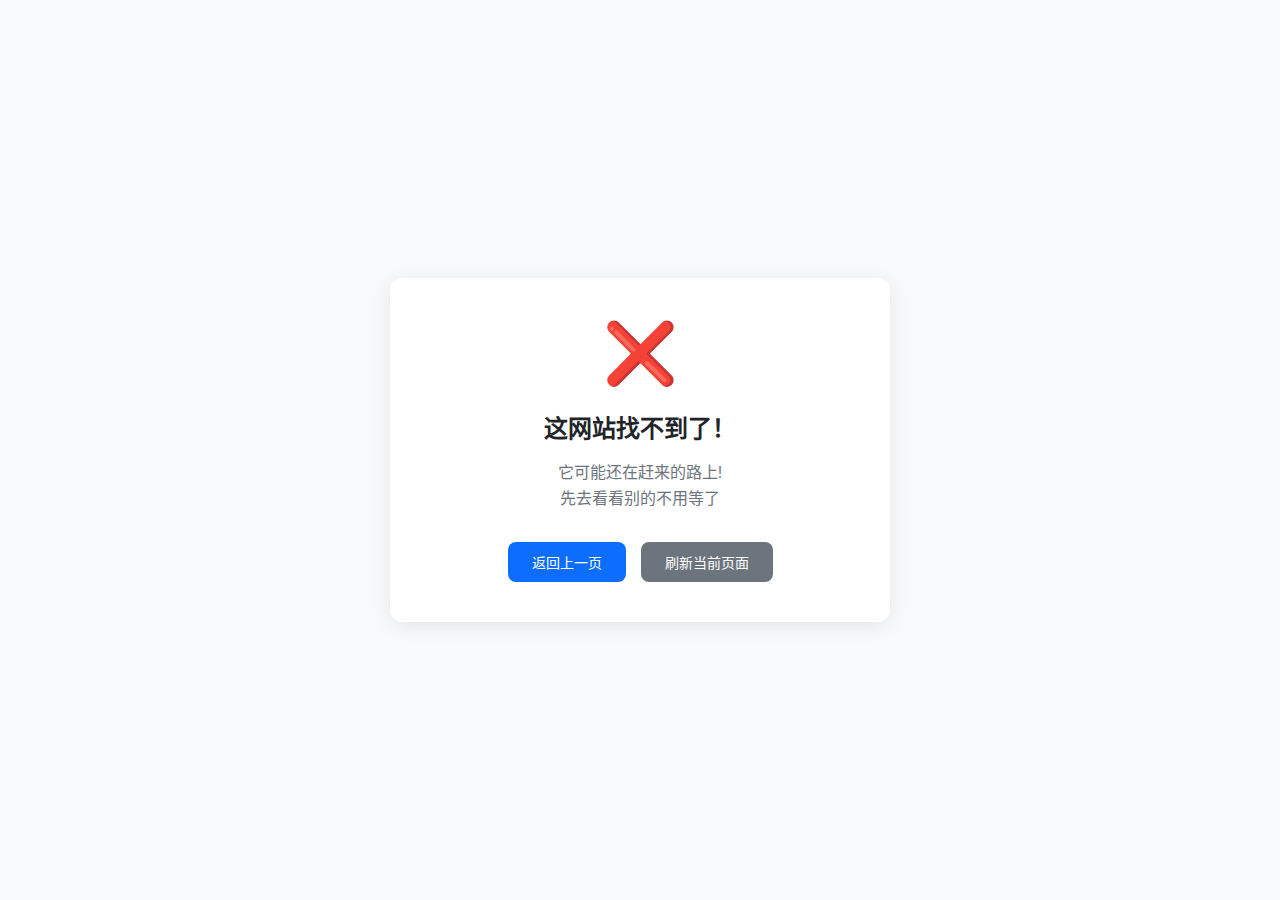
<file: diushi.html>
<!DOCTYPE html>
<html lang="zh-CN">
<head>
    <meta charset="UTF-8">
    <meta name="viewport" content="width=device-width, initial-scale=1.0">
    <title>页面无法访问</title>
    <link rel="icon" type="image/x-icon" href="./images/dabao.png">
    <style>
        * {
            margin: 0;
            padding: 0;
            box-sizing: border-box;
        }

        body {
            font-family: "Microsoft YaHei", Arial, sans-serif;
            display: flex;
            flex-direction: column;
            justify-content: center;
            align-items: center;
            min-height: 100vh;
            background-color: #f8f9fa;
            color: #333;
        }

        .error-container {
            text-align: center;
            padding: 40px 20px;
            background-color: #fff;
            border-radius: 12px;
            box-shadow: 0 4px 20px rgba(0, 0, 0, 0.08);
            max-width: 500px;
            width: 90%;
        }

        .error-icon {
            font-size: 60px;
            color: #dc3545;
            margin-bottom: 20px;
        }

        .error-title {
            font-size: 24px;
            font-weight: bold;
            margin-bottom: 16px;
            color: #212529;
        }

        .error-desc {
            font-size: 16px;
            color: #6c757d;
            line-height: 1.6;
            margin-bottom: 30px;
        }

        /* 按钮样式 */
        .btn-group {
            display: flex;
            justify-content: center;
            gap: 15px;
        }

        .error-btn {
            padding: 10px 24px;
            font-size: 14px;
            border: none;
            border-radius: 8px;
            cursor: pointer;
            transition: all 0.3s ease;
        }

        .btn-back {
            background-color: #0d6efd;
            color: #fff;
        }

        .btn-refresh {
            background-color: #6c757d;
            color: #fff;
        }

        .error-btn:hover {
            opacity: 0.9;
            transform: translateY(-2px);
        }
    </style>
</head>
<body>
    <div class="error-container">
        <div class="error-icon">❌</div>
        <h1 class="error-title">这网站找不到了！</h1>
        <p class="error-desc">
           它可能还在赶来的路上! <br>
           先去看看别的不用等了
            
        </p>
        <!-- 功能按钮组 -->
        <div class="btn-group">
            <button class="error-btn btn-back" onclick="goBack()">返回上一页</button>
            <button class="error-btn btn-refresh" onclick="refreshPage()">刷新当前页面</button>
        </div>
    </div>

    <script>
        // 返回上一页功能
        function goBack() {
            window.history.back();
        }

        // 刷新当前页面功能
        function refreshPage() {
            window.location.reload();
        }
    </script>
</body>
</html>
</file>
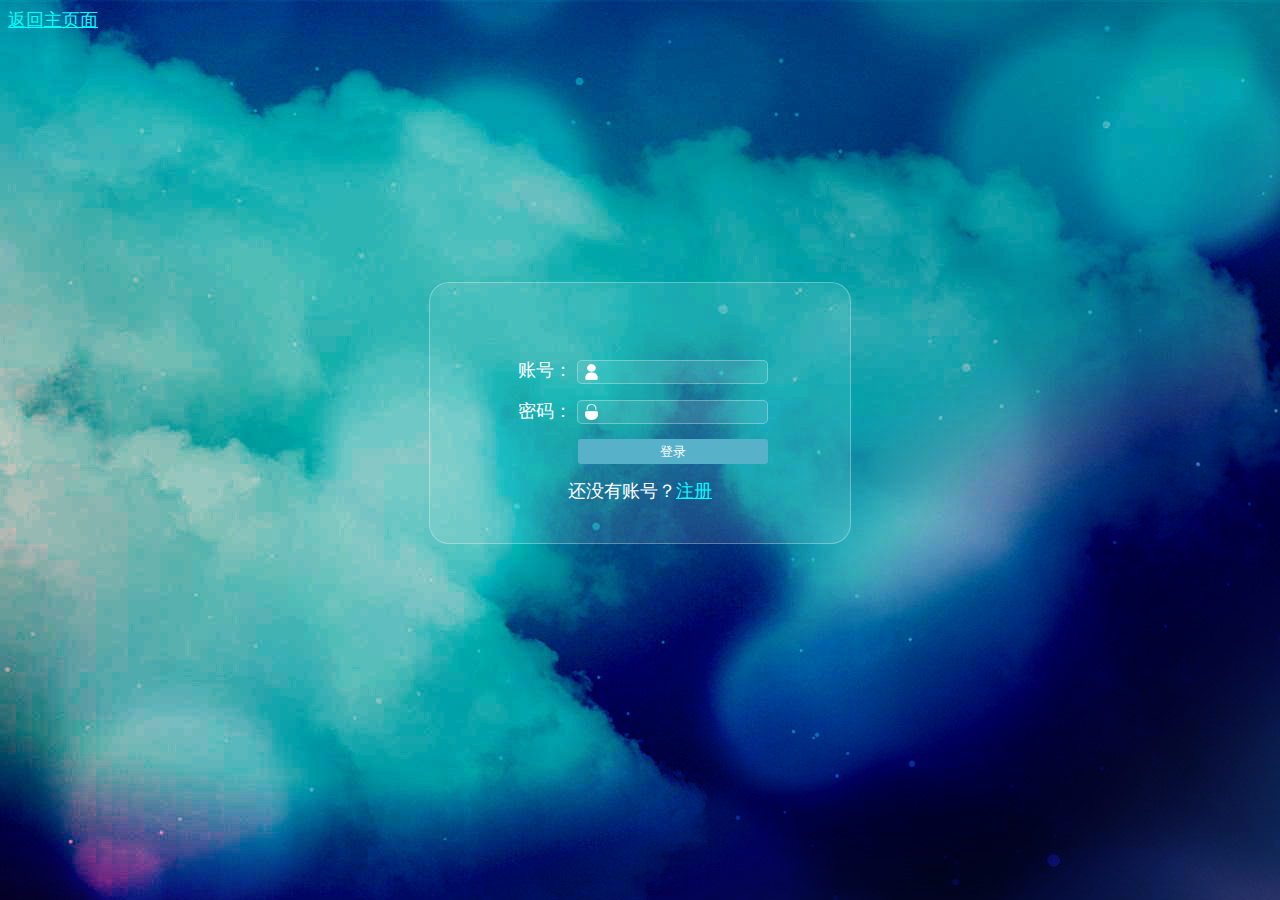
<file: example25.html>
<!DOCTYPE html>
<html lang="en">
<head>
    <meta charset="UTF-8">
    <meta http-equiv="X-UA-Compatible" content="IE=edge">
    <meta name="viewport" content="width=device-width, initial-scale=1.0">
    <title>登录界面</title>
    <link href="./css/style25.css" type="text/css" rel="stylesheet" />
    <link rel="icon" type="image/x-icon" href="./images/dabao.png">
</head>
<body>
  <p1><a href="./index.html"
          target="_blank" style="color: aqua;">返回主页面</a>
        </p1> 
      </p>
    <form action="#" method="post">	
      <p>
        <span>账号：</span>
        <input type="text" name="username" class="num" pattern="^[a-zA-Z][a-zA-Z0-9_]{4,15}$" />
      </p>
      <p>
        <span>密码：</span>
        <input type="password" name="pwd" class="pass" pattern="^[a-zA-Z]\w{5,17}$"/>
      </p>
      <p>
        <input type="button" class="btn01" value="登录"/>
        
        <p style="size: 22px;">还没有账号？<a href="example26.html"
          target="_blank"style="color: aqua;">注册</a></p>
        
      </p>
    </form>
</body>
</html>
</file>
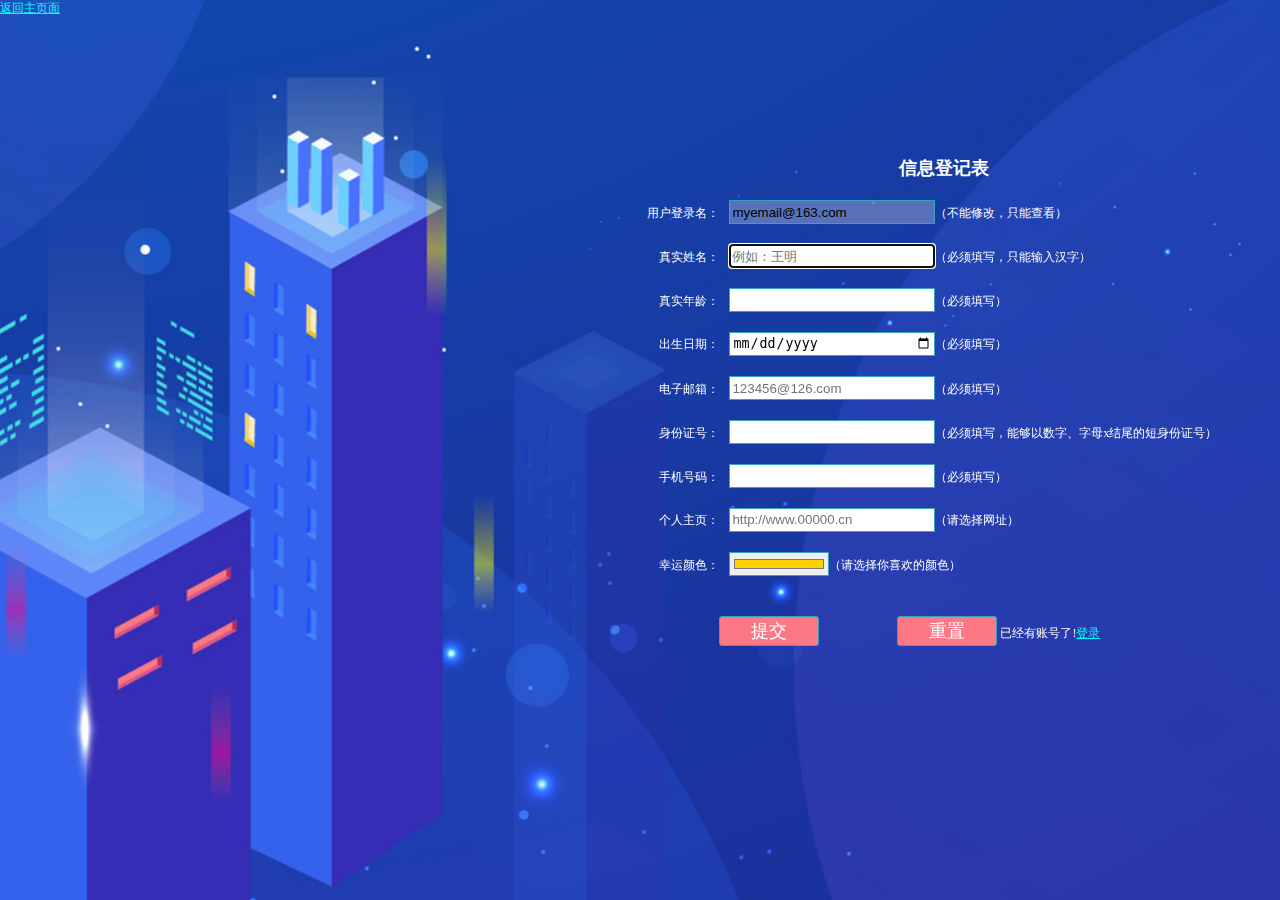
<file: example26.html>
<!DOCTYPE html>
<html lang="en">
<head>
    <meta charset="UTF-8">
    <meta http-equiv="X-UA-Compatible" content="IE=edge">
    <meta name="viewport" content="width=device-width, initial-scale=1.0">
    <title>信息登记表</title>
    <link href="./css/style26.css" rel="stylesheet" type="text/css">
    <link rel="icon" type="image/x-icon" href="./images/dabao.png">
</head>
<body>
  <div >
    <p1><a href="./index.html"
          target="_blank" style="color: aqua;">返回主页面</a>
        </p1> 
      </p>

      <form action="#" method="get" autocomplete="off">
      <h2>信息登记表</h2>
      <p><span>用户登录名：</span><input type="text" name="user_name" value="myemail@163.com" disabled readonly />（不能修改，只能查看）</p>
      <p><span>真实姓名：</span><input type="text" name="real_name"  pattern="^[\u4e00-\u9fa5]{0,}$" placeholder="例如：王明" required autofocus/>（必须填写，只能输入汉字）</p>
      <p><span>真实年龄：</span><input type="number" name="real_lage"  min="15" max="120" required/>（必须填写）</p>
      <p><span>出生日期：</span><input type="date" name="birthday" value="1990-10-1" required/>（必须填写）</p>
      <p><span>电子邮箱：</span><input type="email" name="myemail" placeholder="123456@126.com" required multiple/>（必须填写）</p>
      <p><span>身份证号：</span><input type="text" name="card" required pattern="^\d{8,18}|[0-9x]{8,18}|[0-9X]{8,18}?$"/>（必须填写，能够以数字、字母x结尾的短身份证号）</p>
      <p><span>手机号码：</span><input type="tel" name="telphone" pattern="^\d{11}$" required/>（必须填写）</p>
      <p><span>个人主页：</span><input type="url" name="myurl" list="urllist" placeholder="http://www.00000.cn" pattern="^http://([\w-]+\.)+[\w-]+(/[\w-./?%&=]*)?$"/>（请选择网址）
        <datalist id="urllist">
        <option>http://www.aaaaa.cn</option>
        <option>http://www.bbbbb.com</option>
        <option>http://www.ccccc.cn</option>
        </datalist>
      </p>
      <p class="lucky"><span>幸运颜色：</span><input type="color" name="lovecolor" value="#fed000"/>（请选择你喜欢的颜色）</p>
      <p class="btn">
       
      <input type="submit" value="提交"/>
      
      <input type="reset" value="重置"/>
      <p1>已经有账号了!<a href="example25.html"
          target="_blank" style="color: aqua;">登录</a>
        </p1> 
      </p>
      
      </form>
  </div>
</body>
</html>
</file>
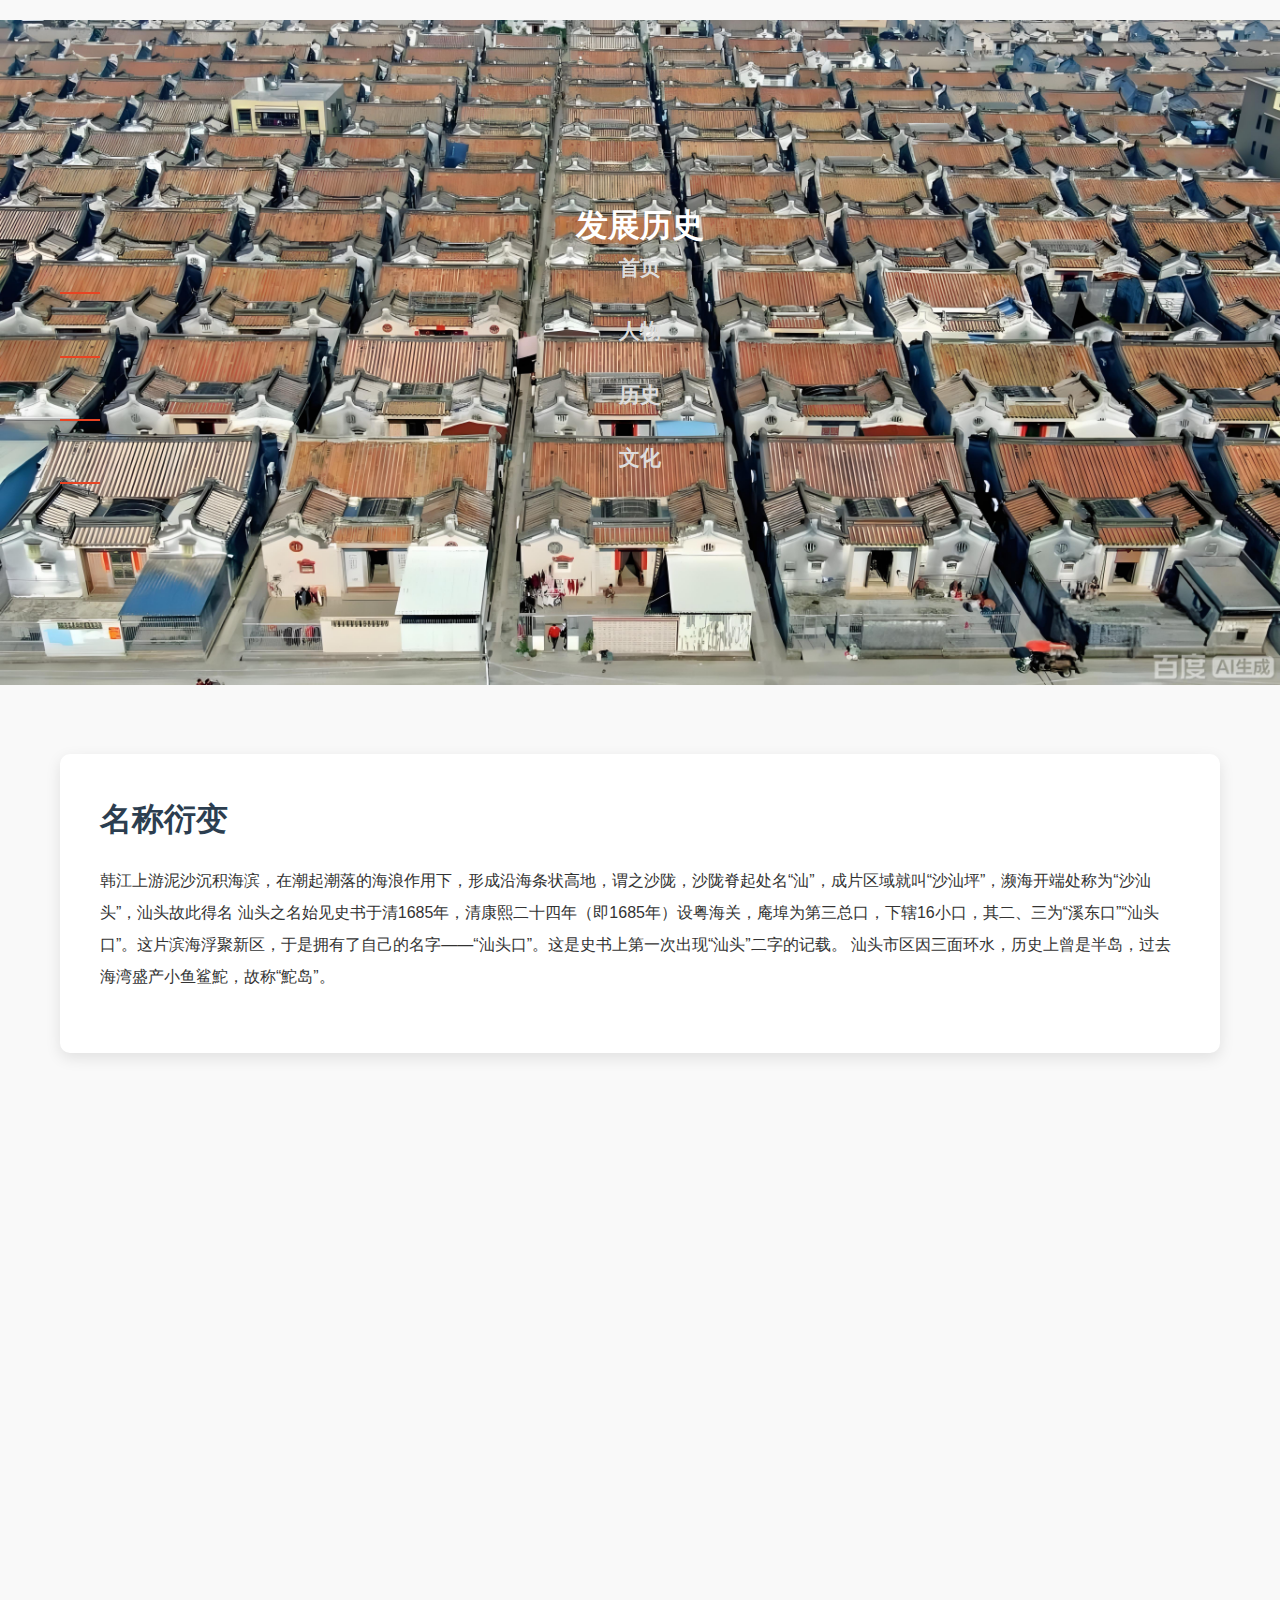
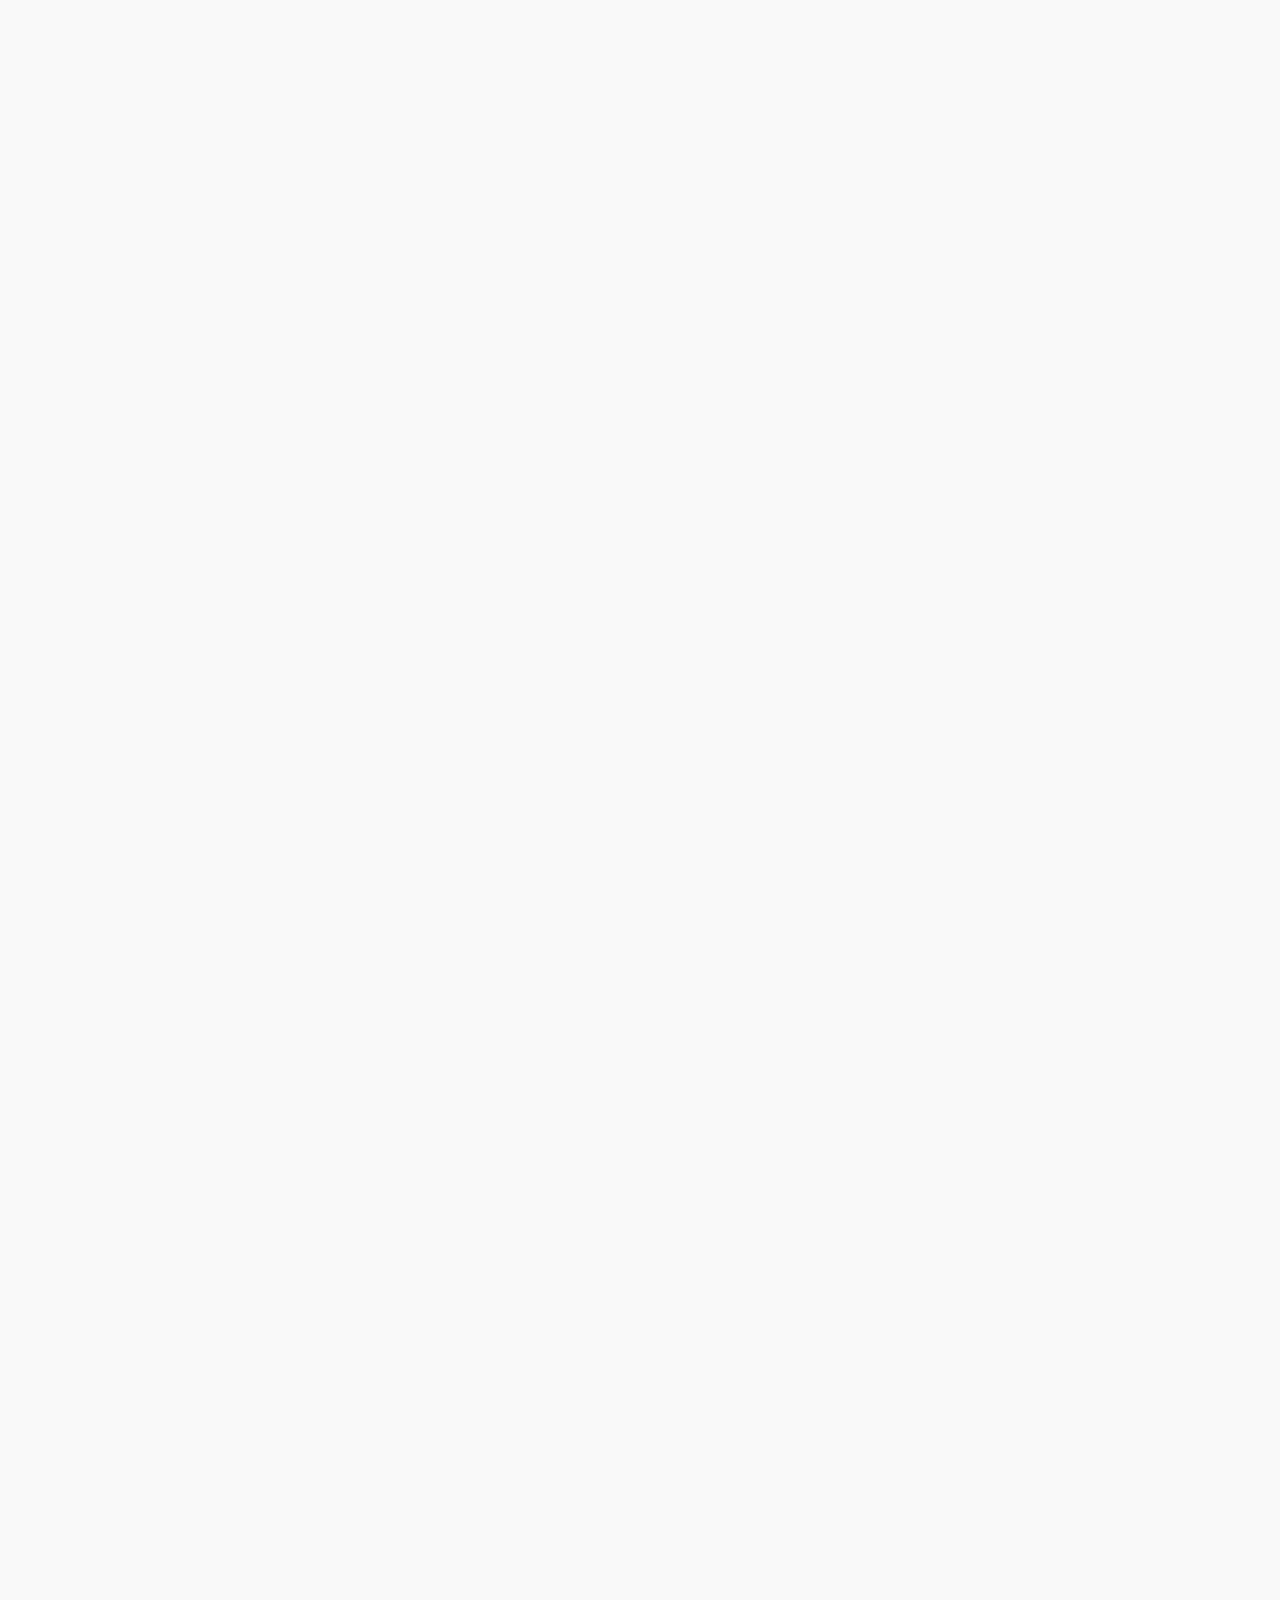
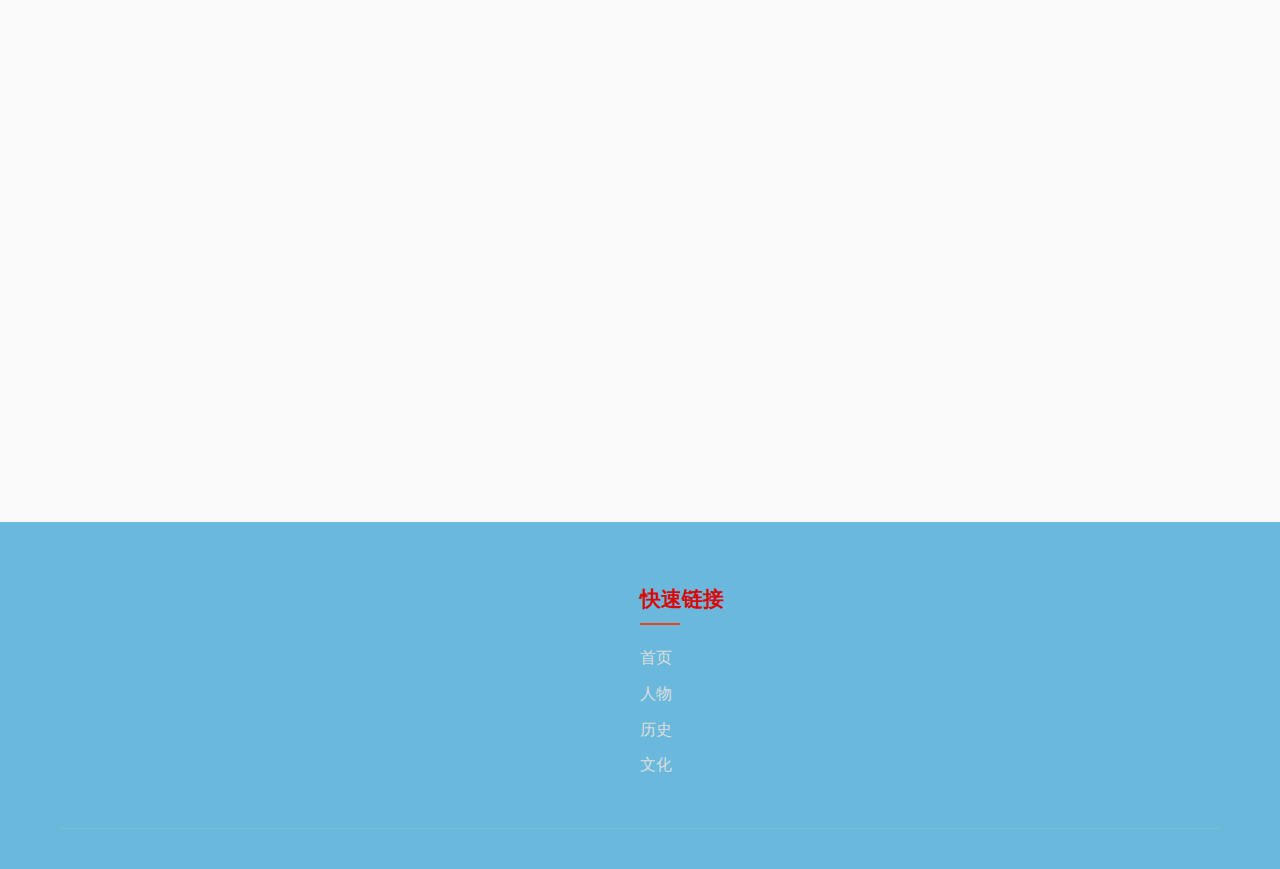
<file: history.html>
<!DOCTYPE html>
<html lang="en">

<head>
  <meta charset="UTF-8">
  <meta name="viewport" content="width=device-width, initial-scale=1.0">
  <title>历史</title>
 <link rel="stylesheet" href="css/css.css">
    <link rel="icon" type="image/x-icon" href="./images/dabao.png">
    <link rel="icon" type="image/x-icon" href="./images/dabao.png">
</head>
<style>
		.intro-content{
			justify-content: space-between;
		}
		.intro-content>video{
			width: 48%;
		}
	</style>

<body>
    

    <!-- 页面标题 -->
    <section class="page-header section">
        <div class="container">
            <h1>发展历史</h1>
             <div class="footer-section">
                    
                    <ul>
                        <li><a href="index.html"><h3>首页</h3></a></li>
                        <li><a href="people.html"><h3>人物</h3></a></li>
                        <li><a href="history.html"><h3>历史</h3></a></li>
                        <li><a href="wenhua.html"><h3>文化</h3></a></li>
                    
                    </ul>
                </div>
            
        </div>
    </section>

    <!-- 作品展示 -->
    <section class="works section">
        <div class="container">
            <div class="work-card">
                
                <div class="work-content">
                    <h3>名称衍变</h3>
                    <p class="work-year"></p>
                    <p style="line-height: 2;">韩江上游泥沙沉积海滨，在潮起潮落的海浪作用下，形成沿海条状高地，谓之沙陇，沙陇脊起处名“汕”，成片区域就叫“沙汕坪”，濒海开端处称为“沙汕头”，汕头故此得名
汕头之名始见史书于清1685年，清康熙二十四年（即1685年）设粤海关，庵埠为第三总口，下辖16小口，其二、三为“溪东口”“汕头口”。这片滨海浮聚新区，于是拥有了自己的名字——“汕头口”。这是史书上第一次出现“汕头”二字的记载。
汕头市区因三面环水，历史上曾是半岛，过去海湾盛产小鱼鲨鮀，故称“鮀岛”。</p>
					<div class="work-tags">
                        
                    </div>
                </div>
            </div>

            <div class="work1-card">
                <div class="work-img">
                    <img src="./images/ditu.jpg" alt="古代地图">
                </div>
                <div class="work-content">
                    <h3>古代时期</h3>
                    <p class="work-year">秦汉至南北朝</p>
					<p style="line-height: 2;">
秦始皇三十三年（公元前214年）设揭阳戍所于揭岭之阳，秦朝于此建置揭阳县，隶属南海郡，这是粤东建置最早的行政区，秦汉晋时期的揭阳县辖地为今潮汕、梅州和漳州南部。历汉、三国、晋，至东晋时将揭阳县改建为义安郡。
东晋咸和六年（331年），分揭阳县设海阳、潮阳、海宁、绥安四县，隶属东官郡。东晋义煕九年(413)，分东官郡立义安郡，在揭阳县地设立义安郡，郡治海阳县（今潮州），义安郡辖潮阳县（今汕头潮阳潮南）、海阳县、海宁县（今揭阳惠来）、义招县、绥安县五县，义安郡隶属广州
义安郡至南朝齐时增加程乡1县。南朝齐永明元年（483）析海阳县设程乡县，程乡县隶属广州义安郡，是为梅县建置之始。</p>
                    <div class="work-tags">
                        <span class="tag">地理</span>
                        <span class="tag">历史</span>
                        <span class="tag">文化</span>
                    </div>
                </div>
            </div>
            <div class="work-card">
                <div class="work-img">
                    <img src="./images/ditu2.jpg" alt="地图">
                </div>
                <div class="work-content">
                    <h3>新中国成立后</h3>
                    
					<p style="line-height: 2;">新中国成立后，至1991年底，汕头市域先后隶属广东省的潮汕专区、粤东政区、汕头专区、汕头地区、汕头市。后经过10余次的调整,1983年，7月广东省决定，12月国务院批准，广东省实行市领导县体制，将澄海、潮阳、揭阳、揭西、普宁、惠来、饶平、南澳八县划归汕头市管辖；将海丰、陆丰两县划归惠阳地区；将潮安县的行政区域并入潮州市，归汕头市管辖。汕头市管辖潮阳、揭阳、饶平、普宁、澄海、南澳、惠来、揭西八个县和安平、同平、金园、金砂、达濠、郊区六个市辖区以及潮州市共15个县级单位。</p>
                    <div class="work-tags">
                        <span class="tag">地理</span>
                        <span class="tag">历史</span>
                        <span class="tag">文化</span>
                    </div>
                </div>
            </div>
            
            <div class="work1-card">
                <div class="work-img">
                    <img src="./images/gaige.webp" alt="经济特区">
                </div>
                <div class="work-content">
                    <h3>经济特区</h3>
                    <p class="work-year">岭东门户、海滨邹鲁</p>
					<p style="line-height: 2;">
汕头经济特区，于1981年7月19日成立试办，起步区位于汕头市东郊的龙湖，面积1.6平方公里。根据国家的规定，汕头经济特区应建成以加工出口为主，同时发展旅游等行业的特区； 1984年11月29日，国务院批准汕头经济特区的区域范围调整为共52.6平方公里；1991年4月，国务院批准将汕头经济特区的区域范围扩大到汕头市区，区域达234平方公里；2003年，汕头辖下的潮阳市撤市设立为潮阳区和潮南区，汕头辖下的澄海市撤市设立为澄海区，原汕头市的5个区合并为3个区；2011年，国务院正式批准从5月1日起汕头经济特区范围扩大到全市</p>
                    <div class="work-tags">
                        <span class="tag">地理</span>
                        <span class="tag">改革</span>
                        <span class="tag">经济</span>
                    </div>
                    
                </div>
            </div>
            <div class="work-card">
                <div class="work-img">
                    <img src="./images/wenshuasheshih.jpg" alt="汕头市博物馆">
                </div>
                <div class="work-content">
                    <h3>文化设施</h3>
                    <p class="work-year">博物馆等</p>
					<p style="line-height: 2;">
至2024年底，全市有文化事业机构111所，艺术表演团体9个，艺术表演场所2所，演出644场次，观众52.15万人次。档案馆8座，已开放各类档案6.35万卷。公共图书馆8个，公共图书馆藏书总藏量438万册。博物馆15座，广播电台5座，电视台5座。广播人口覆盖率和电视人口覆盖率分别达99.4%和99.1%。全年地方报纸发行量1767万份，订销杂志132万册。

　　主要文化设施有汕头博物馆、潮汕历史文化博览中心、汕头开埠文化陈列馆、侨批档案馆、郑正秋蔡楚生电影博物馆、汕头图书馆、林百欣国际会展中心、市东征军陈列馆等。</p>
                    <div class="work-tags">
                        <span class="tag">地理</span>
                        <span class="tag">文献</span>
                        <span class="tag">历史</span>
                    </div>
                </div>
            </div>
        </div>
        
        
    </section>

    <!-- 页脚 -->
    <footer class="footer">
        <div class="container">
            <div class="footer-content">
                <div class="footer-section">
                    
                    <p></p>
                </div>
                <div class="footer-section">
                    <h3>快速链接</h3>
                    <ul>
                        <li><a href="index.html">首页</a></li>
                        <li><a href="people.html">人物</a></li>
                        <li><a href="history.html">历史</a></li>
                        <li><a href="wenhua.html">文化</a></li>
                    
                    </ul>
                </div>
                
            </div>
            <div class="footer-bottom">

            </div>
        </div>
    </footer>
<script>
        // *************************
        // 核心：JavaScript 滚动监听与视口判断（仅修改选择器为 .work-card）
        // *************************
        window.addEventListener('scroll', function() {
            // 1. 获取所有需要动画的元素（选择器改为 .work-card，对应你的自定义类名）
            const animateItems = document.querySelectorAll('.work-card,.work1-card');

            // 2. 遍历每个元素，判断是否进入视口
            animateItems.forEach(item => {
                // 获取元素的位置信息（距离视口顶部的距离、元素自身高度）
                const itemRect = item.getBoundingClientRect();
                // 视口高度（当前浏览器可见区域高度）
                const viewportHeight = window.innerHeight;

                // 3. 判断条件：元素顶部进入视口内 100px （触发动画）
                if (itemRect.top < viewportHeight - 100) {
                    // 4. 添加active类，触发动画（切换到目标状态）
                    item.classList.add('active');
                }
                // 可选：滚动回滚时，移除active类，恢复初始状态（如需重复触发动画可开启）
                 else {
                     item.classList.remove('active');
                 }
            });
        });

        
        window.dispatchEvent(new Event('scroll'));
    </script>
    
</body>
</html>
</file>
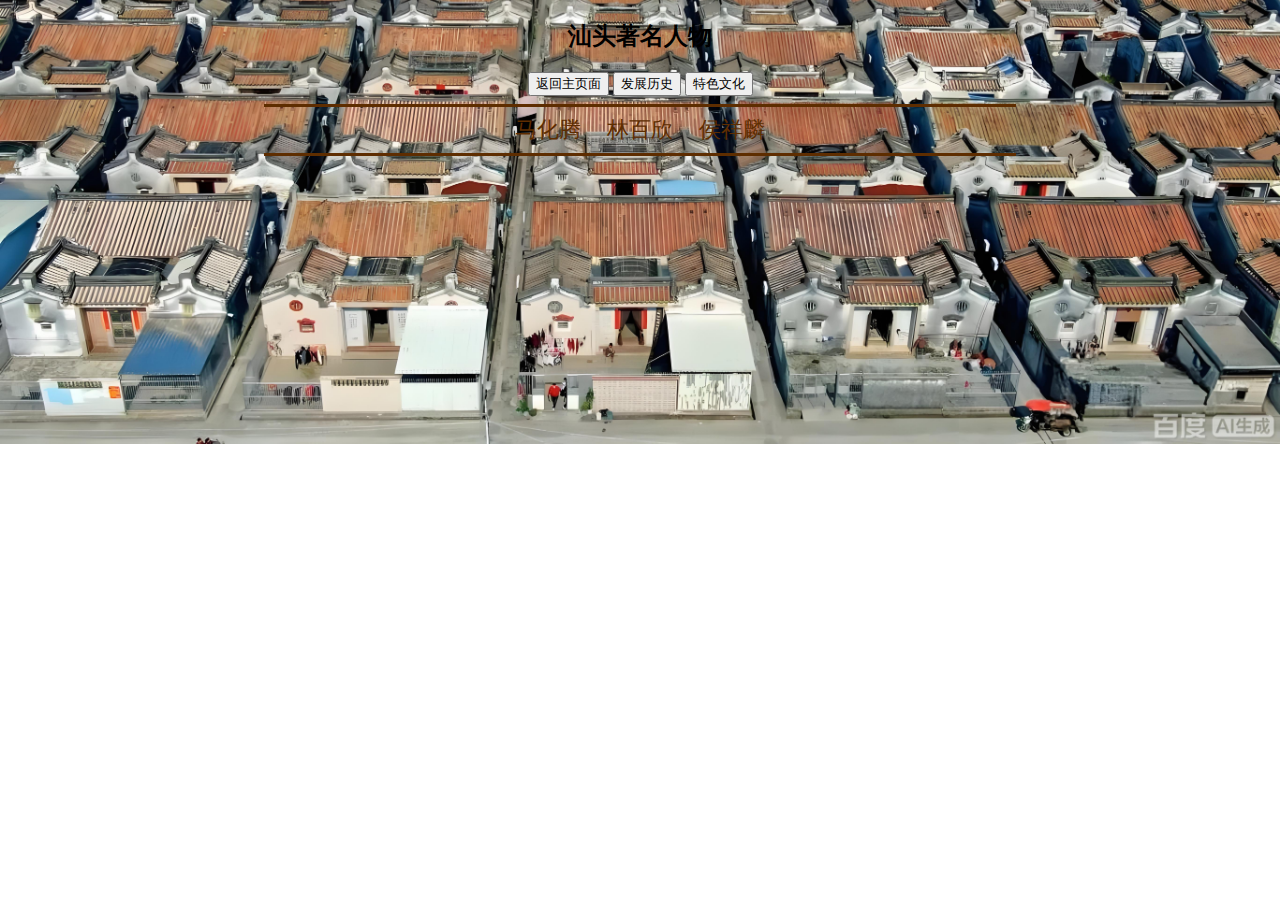
<file: people.html>
<!DOCTYPE html>
<html lang="en">

<head>
  <meta charset="UTF-8">
  <meta http-equiv="X-UA-Compatible" content="IE=edge">
  <meta name="viewport" content="width=device-width, initial-scale=1.0">
  <title>汕头著名人物</title>
  <link href="./css/人物.css" type="text/css" rel="stylesheet">
  <link rel="icon" type="image/x-icon" href="./images/dabao.png">
</head>

<body>
  
  <h2 >汕头著名人物</h2>
  <button onclick="window.location.href='index.html'"
  >返回主页面</button>
  <button onclick="window.location.href='history.html'">发展历史</button>
  <button onclick="window.location.href='wenhua.html'">特色文化</button>
  <hr size="3" color="#5E2D00" width="750px">
  <nav>
    <a href="#news1" class="one">马化腾</a>
    <a href="#news2" class="two">林百欣</a>
    <a href="#news3" class="two">侯祥麟</a>
  </nav>
  <hr size="3" color="#5E2D00" width="750px">
  <div>
    <dl id="news1">
      <dt><img src="./images/4.jpg"></dt>
      <dd>我国互联网企业家，腾讯公司主要创始人、董事会主席兼首席执行官，中国数字经济领域的代表性领军人物之一。</em></dd>
      <dd>为我国互联网产业的创新发展做出重大贡献，推动了社交、娱乐、金融科技等多个领域的数字化变革，被誉为 <em>“中国互联网产业的开拓者” </em>之一。</dd>
      <dd>旗下腾讯公司著名游戏作品有<b>王者荣耀,</b><b>和平精英</b></dd>
      <dd>我国互联网生态的构建者，以产品创新与生态布局深刻影响了数亿用户的生活方式。</dd>
      
    </dl>
    <dl id="news2">
      <dt><img src="./images/ling.jpg"></dt>
      <dd>我国香港著名企业家，丽新集团创始人、亚洲电视前董事局主席<em>潮汕籍乡贤代表人物之一。</em></dd>
      <dd>毕生热心公益，为家乡汕头及香港捐建多所学校、图书馆、会展中心等，累计捐款超 10 亿元，是享誉两地的 “大慈善家”。</dd>
      <dd>其贡献获小行星 “林百欣星” 命名，是连接粤港、推动家乡发展的杰出侨领。</dd>
      <dd>以 13 元积蓄起家，从制衣业拓展至地产、传媒等领域，打造了涵盖丽新发展、鳄鱼恤等的 “丽新系” 商业版图，<em>被誉为 “纺织界巨人”“非洲王”,</em>是香港华资财团的代表人物。</dd>
    </dl>
    <dl id="news3">
      <dt><img src="./images/houxl.jpg"></dt>
      <dd>我国著名的石油化工专家、战略科学家，中国科学院、中国工程院院士，<em>“中国炼油技术的奠基人和石油化工技术的开拓者” </em>之一。</dd>
      <dd>广东汕头籍著名战略科学家，中国科学院、中国工程院“两院”院士，中国石油炼油技术奠基人、石油化工技术开拓者，被誉为“为祖国炼石油的科技元勋”。</dd>
      
      
    </dl>
    
  </div>
</body>

</html>
</file>
<file: css/style25.css>
@charset "utf-8";
/* CSS Document */
body{font-size:18px; font-family:"微软雅黑"; background:url(../images/timg.jpg) no-repeat top center; color:#FFF;}       
form,p{ padding:0; margin:0; border:0;}   /*重置浏览器的默认样式*/
form{
	width:420px;
	height:200px;
	padding-top:60px;
	margin:250px auto;                      /*使表单在浏览器中居中*/
	background:rgba(255,255,255,0.1);    /*为表单添加背景颜色*/
	border-radius:20px;
	border:1px solid rgba(255,255,255,0.3);
	} 
p{
	margin-top:15px; 
	text-align:center;
 } 
p span{
	width:60px;
	display:inline-block; 
	text-align:right;
	} 
.num,.pass{                /*对文本框设置共同的宽、高、边框、内边距*/ 
	width:165px; 
	height:18px; 
	border:1px solid rgba(255,255,255,0.3);
    padding:2px 2px 2px 22px; 
	border-radius:5px;
	color:#FFF;
	} 
.num{             /*定义第一个文本框的背景、文本颜色*/
	background:url(../images/3.png) no-repeat 5px center rgba(255,255,255,0.1);
    } 
.pass{            /*定义第二个文本框的背景*/
    background: url(../images/4.png) no-repeat 5px center rgba(255,255,255,0.1);
     }
.btn01{
	width:190px; 
	height:25px; 
	border-radius:3px;       /*设置圆角边框*/ 
	border:2px solid #000; 
	margin-left:65px;
	background:#57b2c9;
	color:#FFF;
	border:none;
	}
</file>
<file: css/style26.css>
@charset "utf-8";
/* CSS Document */
body{ width: 100%;height: 100%; font-size:12px; font-family:"微软雅黑";}                   /*全局控制*/
body,form,input,h1,p{padding:0; margin:0; border:0;  color:#fff;}        /*重置浏览器的默认样式*/

body {
  background-image: url("../images/form_bg.jpg"); /* 替换为你的图片路径 */
  background-size: cover; /* 按比例缩放覆盖，超出部分裁剪 */
  background-position: center; /* 居中显示，减少关键内容裁剪 */
  background-repeat: no-repeat; /* 禁止重复 */
  background-attachment: fixed; /* 可选：滚动时背景固定 */
}
form{
	width:600px; 
	height:400px; 
	margin:50px auto;                    /*使表单在浏览器中居中*/
	padding-left:30px;                   /*使边框和内容之间拉开距离*/
	position:absolute;                   /*设置绝对定位*/
	left:48%;
	top:10%;
}
h2{                                       /*控制标题*/
	text-align:center;
	margin:16px 0; 
}
p{margin-top:20px;}
p span{
	width:75px; 
	display:inline-block;                /*将行内元素转换为行内块元素*/
	text-align:right;                     /*居右对齐*/
	padding-right:10px; 
	}
p input{                                    /*设置所有的输入框样式*/
	width:200px; 
	height:18px; 
	border:1px solid #38a1bf;
	padding:2px;                           /*设置输入框与输入内容之间拉开一些距离*/
}
.lucky input{                               /*单独设置幸运颜色输入框样式*/
	width:100px;
	height:24px; 
}
.btn input{                                /*设置两个按钮的宽高、边距及边框样式*/
	width:100px; 
	height:30px;
	background:#fc7885;
	margin-top:20px; 
	margin-left:75px; 
	border-radius:3px;                      /*设置圆角边框*/
	font-size:18px;
	font-family:"微软雅黑";
	color:#fff;
}
input{
	color:black;
}
</file>
<file: css/css.css>
/* 全局样式 */
* {
    margin: 0;
    padding: 0;
    box-sizing: border-box;
    font-family: 'Segoe UI', Tahoma, Geneva, Verdana, sans-serif;
}

:root {
    --primary-color: #2c3e50;
    --secondary-color: #E94322;
    --accent-color: #e74c3c;
    --light-color: #ecf0f1;
    --dark-color: #2c3e50;
    --success-color: #2ecc71;
    --warning-color: #f39c12;
}

body {
    line-height: 1.6;
    color: #333;
    background-color: #f9f9f9;
}

.container {
    width: 100%;
    max-width: 1200px;
    margin: 0 auto;
    padding: 0 20px;
}

.section {
    padding: 50px 0;
}
/* 页面标题样式 */
.page-header {
    background: linear-gradient(135deg, var(--primary-color), var(--secondary-color));
	background: url(../images/laoyan.png) no-repeat;
	background-position: center;
	background-size: 100% auto;
    color: white;
    text-align: center;
    padding: 200px 0;
}

.page-header h2 {
    font-size: 2.5rem;
    margin-bottom: 15px;
}

.page-header p {
    font-size: 1.2rem;
}

/* 作品页样式 */
.work-card {
    display: flex;
    margin-bottom: 60px;
    background: white;
    border-radius: 10px;
    overflow: hidden;
    box-shadow: 0 5px 15px rgba(0, 0, 0, 0.1);
    transition: all 0.8s ease-in-out;
    opacity: 0;
    transform: translateX(-50px);
    
}
.work1-card {
    display: flex;
    margin-bottom: 60px;
    background: white;
    border-radius: 10px;
    overflow: hidden;
    box-shadow: 0 5px 15px rgba(0, 0, 0, 0.1);
    flex-direction: row-reverse;
    transition: all 0.8s ease-in-out;
    opacity: 0;
    
    transform: translateX(50px); 
}

.work-card.active {
            opacity: 1;
            transform: translateX(0); /* 偏移归0，回到正常位置 */
        }
.work1-card.active {
            opacity: 1;
            transform: translateX(0);
        }

.work-img {
    flex: 1;
}

.work-img img {
    width: 100%;
    height: 100%;
    object-fit: cover;
}

.work-content {
    flex: 1;
    padding: 40px;
}

.work-content h3 {
    font-size: 2rem;
    margin-bottom: 10px;
    color: var(--primary-color);
}

.work-year {
    color: var(--secondary-color);
    font-weight: 600;
    margin-bottom: 20px;
}

.work-content p {
    margin-bottom: 20px;
}

.work-tags {
    display: flex;
    flex-wrap: wrap;
    gap: 10px;
}

.tag {
    background: var(--light-color);
    padding: 5px 15px;
    border-radius: 20px;
    font-size: 0.9rem;
    color: var(--dark-color);
}
/* 页脚样式 */
.footer {
    background-color:rgba(10, 141, 202, 0.6);
    color: rgb(218, 7, 7);
    padding: 60px 0 20px;
}

.footer-content {
    display: flex;
    justify-content: space-between;
    margin-bottom: 40px;
}

.footer-section {
    flex: 1;
}

.footer-section h3 {
    font-size: 1.3rem;
    margin-bottom: 20px;
    position: relative;
    padding-bottom: 10px;
}

.footer-section h3::after {
    content: '';
    position: absolute;
    bottom: 0;
    left: 0;
    width: 40px;
    height: 2px;
    background: var(--secondary-color);
}

.footer-section p {
    margin-bottom: 15px;
}

.footer-section ul {
    list-style: none;
}

.footer-section ul li {
    margin-bottom: 10px;
}

.footer-section a {
    color: #ddd;
    text-decoration: none;
    transition: color 0.3s;
}

.footer-section a:hover {
    color: var(--secondary-color);
}

.social-icons {
    display: flex;
    gap: 15px;
}

.social-icons a {
    display: flex;
    align-items: center;
    justify-content: center;
    width: 40px;
    height: 40px;
    background: rgba(255, 255, 255, 0.1);
    border-radius: 50%;
    transition: background 0.3s;
}

.social-icons a:hover {
    background: var(--secondary-color);
}

.footer-bottom {
    text-align: center;
    padding-top: 20px;
    border-top: 1px solid rgba(255, 255, 255, 0.1);
}
</file>
<file: css/人物.css>
* {
  list-style: none;
  outline: none;
}

body {
  font-family: "微软雅黑";
  text-align: center;
  background-image: url(../images/laoyan.png);
  background-size: 100% auto;
  background-repeat: no-repeat;
  background-position: 50% 50%;
}


a {
  text-indent: 1em;
  display: inline-block;
  font-size: 22px;
  color: #5e2d00;
}

/* */
a:nth-child(1) {
  text-indent: 0;
}

a:link,
a:visited {
  text-decoration: none;
}

a:hover {
  text-decoration: underline;
  color: #f03;
}

dl {
  display: none;
}

dd {
  line-height: 38px;
  font-size: 22px;
  font-family: "微软雅黑";
  color: #333;
}

dd::before {
  content: url(images1/11.png);
}

dd:nth-child(odd) {
  color: #f07a0c;
}

dd:nth-child(2) em {
  color: #f03;
  font-weight: bold;
  font-style: normal;
}

dd:nth-child(3) em {
  color: #5E2d00;
  font-weight: bold;
  font-style: normal;
}

:target {
  display: block;
}
div{
    display: flex;
    margin-bottom: 60px;
    background: rgba(255, 248, 254, 0.8);
    border-radius: 20px;
    overflow: hidden;
    box-shadow: 0 5px 15px rgba(0, 0, 0, 0.1);
    flex-direction: row-reverse;
    flex-wrap: nowrap;
    justify-content: flex-end;
    align-items: center;
    align-content: flex-start;

  
  
}
</file>
